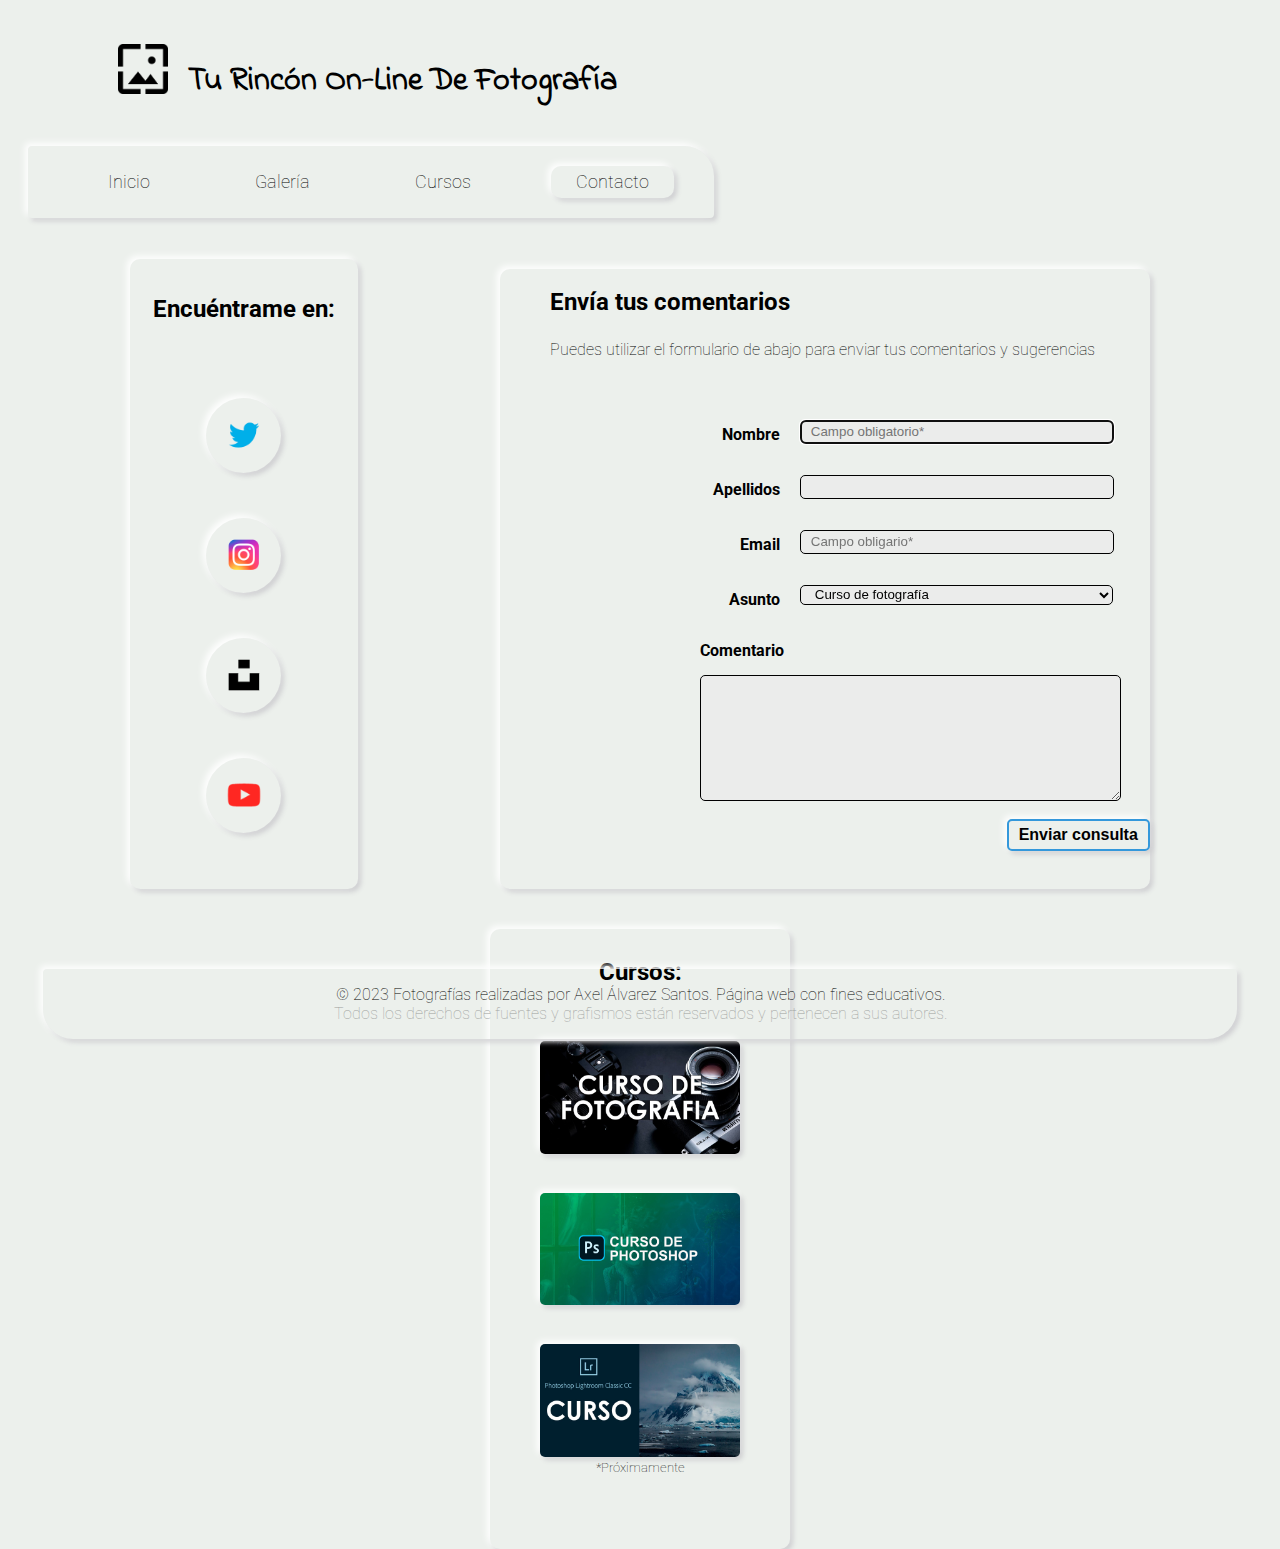
<file: html/contacto.html>
<!--
    **************************************************************************************
    * Autor: Axel Álvarez Santos
    * Módulo: LMGSI
    * Unidad: 2
    * Tarea: Tarea evaluativa 2.
    * Descripción: Desarrollo del sitio web diseñado en la primera tarea de evaluación.
    * Repositorio Web: https://alvrzaxel.github.io/LMSGI02_TE02/
    **************************************************************************************
-->

<!DOCTYPE html>
<html lang="es">
    <head>
        <meta charset="utf-8">
        <meta name="description" content="Cursos de fotografía on-line">
        <meta name="keywords" content="curso, online, forografía">
        <meta name="viewport" content="width=device-width, initial-scale=1.0">
        <!-- Favicon (icono en la pestaña del navegador) -->
        <link rel="icon" href="../img/favicon/favicon.ico" type="image/x-icon">
        <link rel="stylesheet" href="../css/stylesGeneral.css">
        <link rel="stylesheet" href="../css/stylesContacto.css">
        <title>Cursos on-line de fotografía</title>
    </head>

    <body>
        <header class="cabeceraPrincipal">
            <section>
                <figure>
                    <img src="../img/index/indexLogo.png" alt="Logo">
                </figure>
                <h1>tu rincón on-line de fotografía</h1>
            </section>
            <section class="menu">
                <nav>
                    <ul>
                        <li><a href="../index.html">Inicio</a></li>
                        <li><a href="../html/galeria.html">Galería</a></li>
                        <li><a href="../html/cursosOnline.html">Cursos</a></li>
                        <li class="actual"><a href="../html/contacto.html">Contacto</a></li>
                    </ul>
                </nav>
            </section>
        </header>

        <section class="contactoCuerpo">
            <aside class="redesSocialesCuerpo">
                <h2>Encuéntrame en:</h2>
                <div>
                    <a href="https://twitter.com" target="_blank"><img src="../img/contacto/redesSociales/twitter.png" alt="Logo Twitter"></a>
                </div>
                <div>
                    <a href="https://instagram.com" target="_blank"><img src="../img/contacto/redesSociales/instagram.png" alt="Logo Instagram"></a>
                </div>
                <div>
                    <a href="https://unsplash.com/es" target="_blank"><img src="../img/contacto/redesSociales/unsplash.png" alt="Logo Unsplash"></a>
                </div>
                <div>
                    <a href="https://www.youtube.com" target="_blank"><img src="../img/contacto/redesSociales/youtube.png" alt="Logo Youtube"></a>
                </div>
            </aside>

            <!--Agrupamos título y formulario para ponerse en contacto-->
            <article class="cuerpoContactoFormulario">
                <h2>Envía tus comentarios</h2>
                <p class="subTítuloFormulario">Puedes utilizar el formulario de abajo para enviar tus comentarios y sugerencias</p>
                <!--
                    Input nombreCurso recibe autofocus
                    Input nombreCurso y mailCurso son requeridos y se informa de ello
                    Se crea un desplegable para seleccionar diferentes asuntos preestablecidos
                -->
                <form  class="contactoFormulario" action="mailto:axalvarez@birt.eus" method="post" autocomplete="off">
                    <p>
                        <label for="nombre" class="etiquetaContactoForm">Nombre</label>
                        <input type="text" name="nombre" id="nombre" required placeholder="Campo obligatorio*" autofocus>
                    </p>
                    <p>
                        <label for="apellidos" class="etiquetaContactoForm">Apellidos</label>
                        <input type="text" name="apellidos" id="apellidos">
                    </p>
                    <p>
                        <label for="email" class="etiquetaContactoForm">Email</label>
                        <input type="email" name="email" id="email" required placeholder="Campo obligario*">
                    </p>
                    <p>
                        <label for="asunto" class="etiquetaContactoForm">Asunto</label>
                        <select name="asunto" id="asunto">
                            <option value="Curso Fotografía">Curso de fotografía</option>
                            <option value="Curso Photoshop">Curso de Adobe Photoshop</option>
                            <option value="Curso Lightroom"> Curso de Adobe Lightroom</option>
                            <option value="Sugerencias">Sugerencias</option>
                            <option value="Otros">Otros</option>
                        </select>
                    </p>
                    <p>
                        <label for="comentario" class="etiquetaContactoForm">Comentario</label>
                        <textarea name="mensaje" id="comentario" cols="50" rows="8"></textarea>
                    </p>
                    <input type="submit" id="botonEnviarConsulta" value="Enviar consulta">
                </form>
            </article>
            
            <article class="cuerpoResumenCursos">
                <aside>
                    <h2>Cursos:</h2>
                    <a href="./cursoFotografia.html"><img src="../img/contacto/cursosOnlineResumen/cursoFotografiaPresentacion.png" alt="Captura video Curso Fotografía"></a>
                    <a href="./cursoPhotoshop.html"><img src="../img/contacto/cursosOnlineResumen/cursoPhotoshopPresentacion.png" alt="Captura video Curso Adobe Photoshop"></a>
                    <img src="../img/contacto/cursosOnlineResumen/cursoLightroomPresentacion.JPG" alt="Captura video Curso Adobe Lightroom">
                    <p>*Próximamente</p>
                </aside>
            </article>
        </section>

        <footer>
            <section class="copyright">
                    <p>
                        &copy; 2023 Fotografías realizadas por Axel Álvarez Santos. Página web con fines educativos. <br>
                        <span class="colorTerciario">Todos los derechos de fuentes y grafismos están reservados y pertenecen a sus autores.</span>
                    </p>
            </section>
        </footer>
    </body>
</html>
</file>
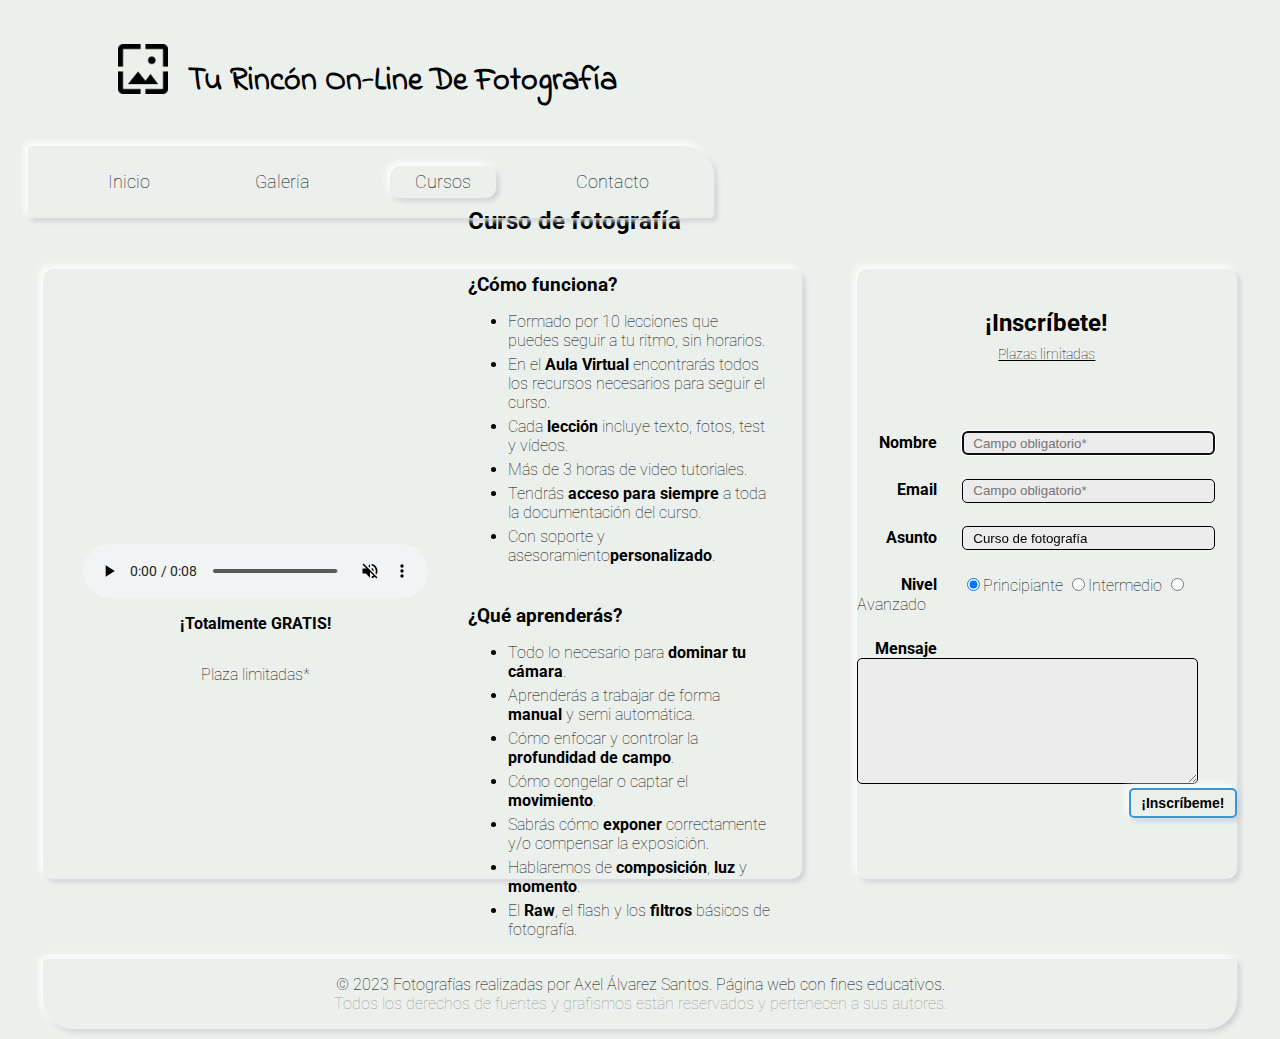
<file: html/cursoFotografia.html>
<!--
    **************************************************************************************
    * Autor: Axel Álvarez Santos
    * Módulo: LMGSI
    * Unidad: 2
    * Tarea: Tarea evaluativa 2.
    * Descripción: Desarrollo del sitio web diseñado en la primera tarea de evaluación.
    * Repositorio Web: https://alvrzaxel.github.io/LMSGI02_TE02/
    **************************************************************************************
-->

<!DOCTYPE html>
<html lang="es">
    <head>
        <meta charset="utf-8">
        <meta name="description" content="Cursos de fotografía on-line">
        <meta name="keywords" content="curso, online, forografía">
        <meta name="viewport" content="width=device-width, initial-scale=1.0">
        <!-- Favicon (icono en la pestaña del navegador) -->
        <link rel="icon" href="../img/favicon/favicon.ico" type="image/x-icon">
        <link rel="stylesheet" href="../css/stylesGeneral.css">
        <link rel="stylesheet" href="../css/stylesCursosOnline.css">
        <title>Cursos on-line de fotografía</title>
    </head>

    <body>
        <header class="cabeceraPrincipal">
            <section>
                <figure>
                    <img src="../img/index/indexLogo.png" alt="Logo">
                </figure>
                <h1>tu rincón on-line de fotografía</h1>
            </section>
            <section class="menu">
                <nav>
                    <ul>
                        <li><a href="../index.html">Inicio</a></li>
                        <li><a href="./galeria.html">Galería</a></li>
                        <li class="actual"><a href="./cursosOnline.html">Cursos</a></li>
                        <li><a href="./contacto.html">Contacto</a></li>
                    </ul>
                </nav>
            </section>
        </header>

        <section class="cursoOnlineCuerpo">
            <!--Articulo para agrupar vídeo de presentación y detalles del curso en texto -->
            <article class="cursoOnlinePresentacion">
                <div class="cursoVideo">
                   <video controls muted>
                    <source src="../video/cursosOnline/videoCursoFotografia.mp4" type="video/mp4">
                    <source src="../video/cursosOnline/videoCursoFotografia.webm" type="video/webm">
                   </video>
                   <p>¡Totalmente GRATIS!</p>
                   <p>Plaza limitadas*</p>
                </div>
                <div class="cursoTexto">
                    <h2>Curso de fotografía</h2>
                    <h3>¿Cómo funciona?</h3>
                    <ul>
                        <li>Formado por 10 lecciones que puedes seguir a tu ritmo, sin horarios.</li>
                        <li>En el <span class="negrita">Aula Virtual</span> encontrarás todos los recursos necesarios para seguir el curso.</li>
                        <li>Cada <span class="negrita">lección</span> incluye texto, fotos, test y vídeos.</li>
                        <li>Más de 3 horas de video tutoriales.</li>
                        <li>Tendrás <span class="negrita">acceso para siempre</span> a toda la documentación del curso.</li>
                        <li>Con soporte y asesoramiento<span class="negrita">personalizado</span>.</li>
                    </ul>
                    <h3>¿Qué aprenderás?</h3>
                    <ul>
                        <li>Todo lo necesario para <span class="negrita">dominar tu cámara</span>.</li>
                        <li>Aprenderás a trabajar de forma <span class="negrita">manual</span> y semi automática.</li>
                        <li>Cómo enfocar y controlar la <span class="negrita">profundidad de campo</span>.</li>
                        <li>Cómo congelar o captar el <span class="negrita">movimiento</span>.</li>
                        <li>Sabrás cómo <span class="negrita">exponer</span> correctamente y/o compensar la exposición.</li>
                        <li>Hablaremos de <span class="negrita">composición</span>, <span class="negrita">luz</span> y <span class="negrita">momento</span>.</li>
                        <li>El <span class="negrita">Raw</span>, el flash y los <span class="negrita">filtros</span> básicos de fotografía.</li>
                    </ul>
                </div>
            </article>

            <!--Agrupamos información sobre el curso y el formulario para ponerse en contacto-->
            <article class="cursoCuerpoFormulario">
                <h2>¡Inscríbete!</h2>
                <h3>Plazas limitadas</h3>
                <!--
                    Input nombreCurso recibe autofocus
                    Input nombreCurso y mailCurso son requeridos y se informa de ello
                    Input asunto se le asiga un valor y es bloqueado para saber desde qué apartado de nuestra página se está enviado el formulario
                    Se crean tres niveles de conocimiento, se inicia por defecto en "Principiante"
                -->
                <form  class="cursoFormulario" action="mailto:axalvarez@birt.eus" method="post" autocomplete="off">
                    <p>
                        <label for="nombreCurso" class="etiquetaFormulario">Nombre</label>
                        <input type="text" name="Nombre" id="nombreCurso" autofocus required placeholder="Campo obligatorio*">
                    </p>
                    <p>
                        <label for="emailCurso" class="etiquetaFormulario">Email</label>
                        <input type="Email" name="email" id="emailCurso" required placeholder="Campo obligatorio*">
                    </p>
                    <p>
                        <label for="asuntoCurso" class="etiquetaFormulario">Asunto</label>
                        <input type="text" name="Asunto" id="asuntoCurso" value="Curso de fotografía" readonly>
                    </p>
                    <p>
                        <label for="nivelPrincipiante" class="etiquetaFormulario">Nivel</label>
                        <label >
                            <input name="Nivel" id="nivelPrincipiante" type="radio" value="Principiante" checked>Principiante</label>
                        <label>
                            <input name="Nivel" id="nivelIntermedio" type="radio" value="intermedio">Intermedio</label>
                        <label>
                            <input name="Nivel" id="nivelAvanzado" type="radio" value="Avanzado">Avanzado </label>
                    </p>
                    <p>
                        <label for="mensajeCurso" class="etiquetaFormulario">Mensaje</label>
                        <textarea name="Mensaje" id="mensajeCurso" cols="40" rows="8"></textarea>
                    </p>
                    <input type="submit" id="botonInscribeme" value="¡Inscríbeme!">
                </form>
            </article>
        </section>

        <footer>
            <section class="copyright">
                    <p>
                        &copy; 2023 Fotografías realizadas por Axel Álvarez Santos. Página web con fines educativos. <br>
                        <span class="colorTerciario">Todos los derechos de fuentes y grafismos están reservados y pertenecen a sus autores.</span>
                    </p>
            </section>
        </footer>
    </body>
</html>
</file>
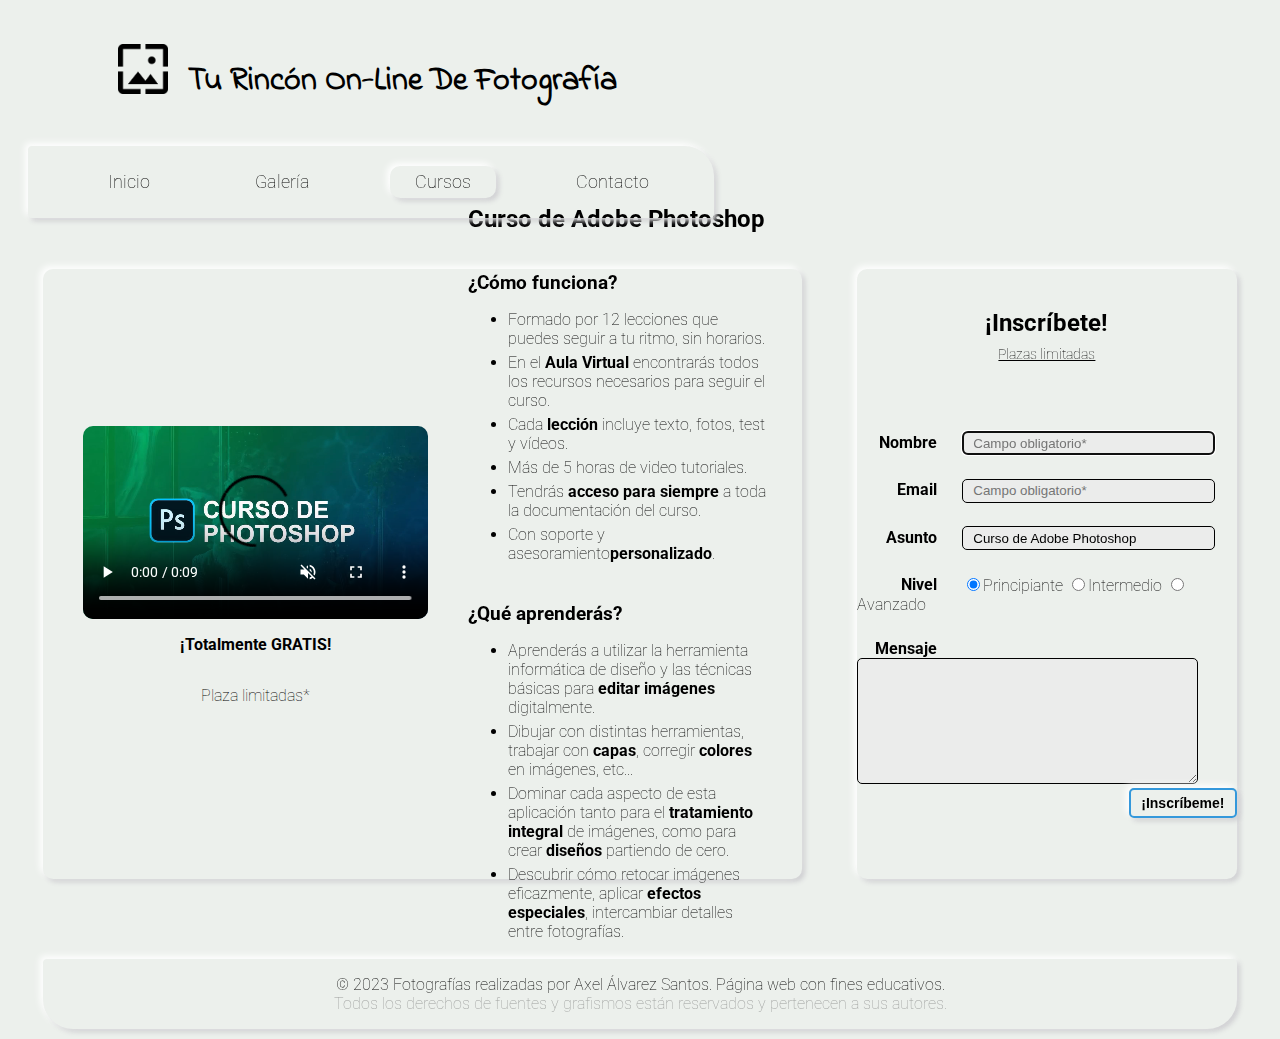
<file: html/cursoPhotoshop.html>
<!--
    **************************************************************************************
    * Autor: Axel Álvarez Santos
    * Módulo: LMGSI
    * Unidad: 2
    * Tarea: Tarea evaluativa 2.
    * Descripción: Desarrollo del sitio web diseñado en la primera tarea de evaluación.
    * Repositorio Web: https://alvrzaxel.github.io/LMSGI02_TE02/
    **************************************************************************************
-->

<!DOCTYPE html>
<html lang="es">
    <head>
        <meta charset="utf-8">
        <meta name="description" content="Cursos de fotografía on-line">
        <meta name="keywords" content="curso, online, forografía">
        <meta name="viewport" content="width=device-width, initial-scale=1.0">
        <!-- Favicon (icono en la pestaña del navegador) -->
        <link rel="icon" href="../img/favicon/favicon.ico" type="image/x-icon">
        <link rel="stylesheet" href="../css/stylesGeneral.css">
        <link rel="stylesheet" href="../css/stylesCursosOnline.css">
        <title>Cursos on-line de fotografía</title>
    </head>

    <body>
        <header class="cabeceraPrincipal">
            <section>
                <figure>
                    <img src="../img/index/indexLogo.png" alt="Logo">
                </figure>
                <h1>tu rincón on-line de fotografía</h1>
            </section>
            <section class="menu">
                <nav>
                    <ul>
                        <li><a href="../index.html">Inicio</a></li>
                        <li><a href="./galeria.html">Galería</a></li>
                        <li class="actual"><a href="./cursosOnline.html">Cursos</a></li>
                        <li><a href="./contacto.html">Contacto</a></li>
                    </ul>
                </nav>
            </section>
        </header>

        <section class="cursoOnlineCuerpo">
            <!--Articulo para agrupar vídeo de presentación y detalles del curso en texto -->
            <article class="cursoOnlinePresentacion">
                <div class="cursoVideo">
                    <video controls muted>
                        <source src="../video/cursosOnline/videoCursoPhotoshop.mp4" type="video/mp4">
                        <source src="../video/cursosOnline/videoCursoPhotoshop.webm" type="video/webm">
                    </video>
                   <p>¡Totalmente GRATIS!</p>
                   <p>Plaza limitadas*</p>
                </div>
                <div class="cursoTexto">
                    <h2>Curso de Adobe Photoshop</h2>
                    <h3>¿Cómo funciona?</h3>
                    <ul>
                        <li>Formado por 12 lecciones que puedes seguir a tu ritmo, sin horarios.</li>
                        <li>En el <span class="negrita">Aula Virtual</span> encontrarás todos los recursos necesarios para seguir el curso.</li>
                        <li>Cada <span class="negrita">lección</span> incluye texto, fotos, test y vídeos.</li>
                        <li>Más de 5 horas de video tutoriales.</li>
                        <li>Tendrás <span class="negrita">acceso para siempre</span> a toda la documentación del curso.</li>
                        <li>Con soporte y asesoramiento<span class="negrita">personalizado</span>.</li>
                    </ul>
                    <h3>¿Qué aprenderás?</h3>
                    <ul>
                        <li>Aprenderás a utilizar la herramienta informática de diseño y las técnicas básicas para <span class="negrita">editar imágenes</span> digitalmente.</li>
                        <li>Dibujar con distintas herramientas, trabajar con <span class="negrita">capas</span>, corregir <span class="negrita">colores</span> en imágenes, etc...</li>
                        <li>Dominar cada aspecto de esta aplicación tanto para el <span class="negrita">tratamiento integral</span> de imágenes, como para crear <span class="negrita">diseños</span> partiendo de cero.</li>
                        <li>Descubrir cómo retocar imágenes eficazmente, aplicar <span class="negrita">efectos especiales</span>, intercambiar detalles entre fotografías.</li>
                    </ul>
                </div>
            </article>

            <!--Agrupamos información sobre el curso y el formulario para ponerse en contacto-->
            <article class="cursoCuerpoFormulario">
                <h2>¡Inscríbete!</h2>
                <h3>Plazas limitadas</h3>
                <!--
                    Input nombreCurso recibe autofocus
                    Input nombreCurso y mailCurso son requeridos.
                    Input asunto se le asiga un valor y es bloqueado para saber desde qué apartado de nuestra página se está enviado el formulario
                    Se crean tres niveles de conocimiento, se inicia por defecto en "Principiante"
                -->
                <form  class="cursoFormulario" action="mailto:axalvarez@birt.eus" method="post" autocomplete="off">
                    <p>
                        <label for="nombreCurso" class="etiquetaFormulario">Nombre</label>
                        <input type="text" name="nombre" id="nombreCurso" autofocus required placeholder="Campo obligatorio*">
                    </p>
                    <p>
                        <label for="emailCurso" class="etiquetaFormulario">Email</label>
                        <input type="email" name="email" id="emailCurso" required placeholder="Campo obligatorio*">
                    </p>
                    <p>
                        <label for="asuntoCurso" class="etiquetaFormulario">Asunto</label>
                        <input type="text" name="asunto" id="asuntoCurso" value="Curso de Adobe Photoshop" readonly>
                    </p>
                    <p>
                        <label for="nivelPrincipiante" class="etiquetaFormulario">Nivel</label>
                        <label >
                            <input name="nivel" id="nivelPrincipiante" type="radio" value="Principiante" checked>Principiante</label>
                        <label>
                            <input name="nivel" id="nivelIntermedio" type="radio" value="intermedio">Intermedio</label>
                        <label>
                            <input name="nivel" id="nivelAvanzado" type="radio" value="Avanzado">Avanzado </label>
                    </p>
                    <p>
                        <label for="mensajeCurso" class="etiquetaFormulario">Mensaje</label>
                        <textarea name="mensaje" id="mensajeCurso" cols="40" rows="8"></textarea>
                    </p>
                    <input type="submit" id="botonInscribeme" value="¡Inscríbeme!">
                </form>
            </article>
        </section>
        
        <footer>
            <section class="copyright">
                    <p>
                        &copy; 2023 Fotografías realizadas por Axel Álvarez Santos. Página web con fines educativos. <br>
                        <span class="colorTerciario">Todos los derechos de fuentes y grafismos están reservados y pertenecen a sus autores.</span>
                    </p>
            </section>
        </footer>
    </body>
</html>
</file>
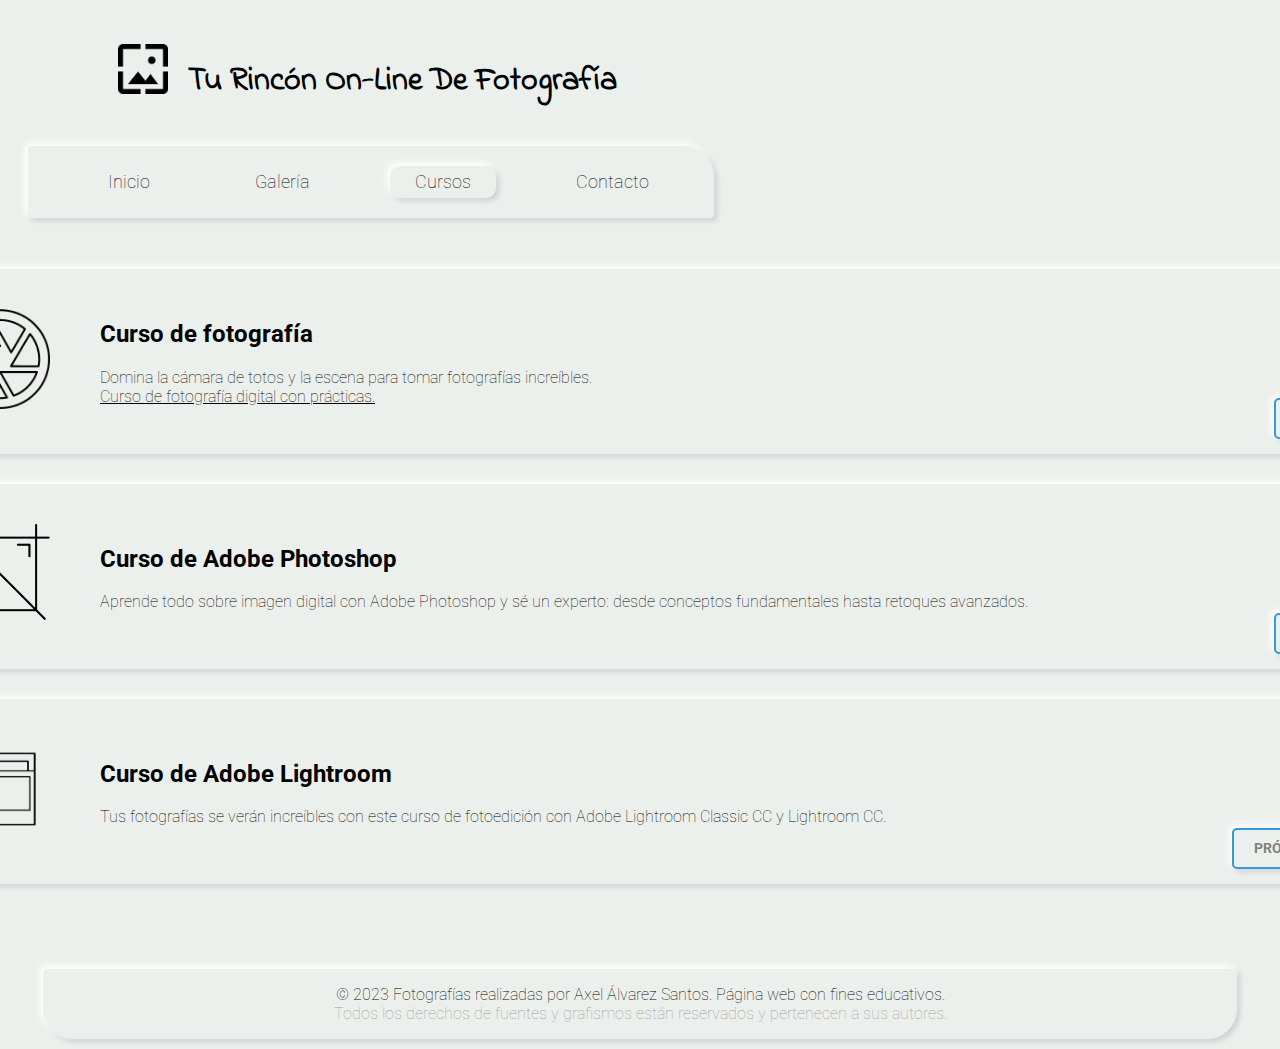
<file: html/cursosOnline.html>
<!--
    **************************************************************************************
    * Autor: Axel Álvarez Santos
    * Módulo: LMGSI
    * Unidad: 2
    * Tarea: Tarea evaluativa 2.
    * Descripción: Desarrollo del sitio web diseñado en la primera tarea de evaluación.
    * Repositorio Web: https://alvrzaxel.github.io/LMSGI02_TE02/
    **************************************************************************************
-->

<!DOCTYPE html>
<html lang="es">
    <head>
        <meta charset="utf-8">
        <meta name="description" content="Cursos de fotografía on-line">
        <meta name="keywords" content="curso, online, forografía">
        <meta name="viewport" content="width=device-width, initial-scale=1.0">
        <!-- Favicon (icono en la pestaña del navegador) -->
        <link rel="icon" href="../img/favicon/favicon.ico" type="image/x-icon">
        <link rel="stylesheet" href="../css/stylesGeneral.css">
        <link rel="stylesheet" href="../css/stylesCursosOnline.css">
        <title>Cursos on-line de fotografía</title>
    </head>

    <body>
        <header class="cabeceraPrincipal">
            <section>
                <figure>
                    <img src="../img/index/indexLogo.png" alt="Logo">
                </figure>
                <h1>tu rincón on-line de fotografía</h1>
            </section>
            <section class="menu">
                <nav>
                    <ul>
                        <li><a href="../index.html">Inicio</a></li>
                        <li><a href="./galeria.html">Galería</a></li>
                        <li class="actual"><a href="./cursosOnline.html">Cursos</a></li>
                        <li><a href="./contacto.html">Contacto</a></li>
                    </ul>
                </nav>
            </section>
        </header>

        <section class="cursosCuerpo">

            <!--Sección por cada curso para encuadrar e incluir breve presentación-->
            <article class="entradaCurso">
                <div>
                    <img src="../img/cursosOnline/cursoFotografiaLogo.png" alt="Logo obturador">
                </div>
                <div id="fotografia">
                    <h2>Curso de fotografía</h2>
                    <p>Domina la cámara de totos y la escena para tomar fotografías increíbles.<br><span class="subraya">Curso de fotografía digital con prácticas.</span></p>
                </div>
                <a class="botonCurso" href="./cursoFotografia.html">¡Apúntate!</a>
            </article>

            <!--Sección por cada curso para encuadrar e incluir breve presentación-->
            <article class="entradaCurso">
                <div>
                    <img src="../img/cursosOnline/cursoPhotoshopLogo.png" alt="Logo encuadre">
                </div>
                <div>
                    <h2>Curso de Adobe Photoshop</h2>
                    <p>Aprende todo sobre imagen digital con Adobe Photoshop y sé un experto: desde conceptos fundamentales hasta retoques avanzados.</p>
                </div>
                <a class="botonCurso" href="./cursoPhotoshop.html">¡Apúntate!</a>
            </article>

            <!--Sección por cada curso para encuadrar e incluir breve presentación-->
            <article class="entradaCurso" id="disabled">
                <div>
                    <img src="../img/cursosOnline/cursoLightroomLogo.png" alt="Logo fotografías">
                </div>
                <div>
                    <h2>Curso de Adobe Lightroom</h2>
                    <p>Tus fotografías se verán increíbles con este curso de fotoedición con Adobe Lightroom Classic CC y Lightroom CC.</p>
                <a class="botonCurso"><span id="proximamente">PRÓXIMAMENTE</span></a>
                </div>
            </article>
        </section>
        
        <footer>
            <section class="copyright">
                    <p>
                        &copy; 2023 Fotografías realizadas por Axel Álvarez Santos. Página web con fines educativos. <br>
                        <span class="colorTerciario">Todos los derechos de fuentes y grafismos están reservados y pertenecen a sus autores.</span>
                    </p>
            </section>
        </footer>
    </body>
</html>
</file>
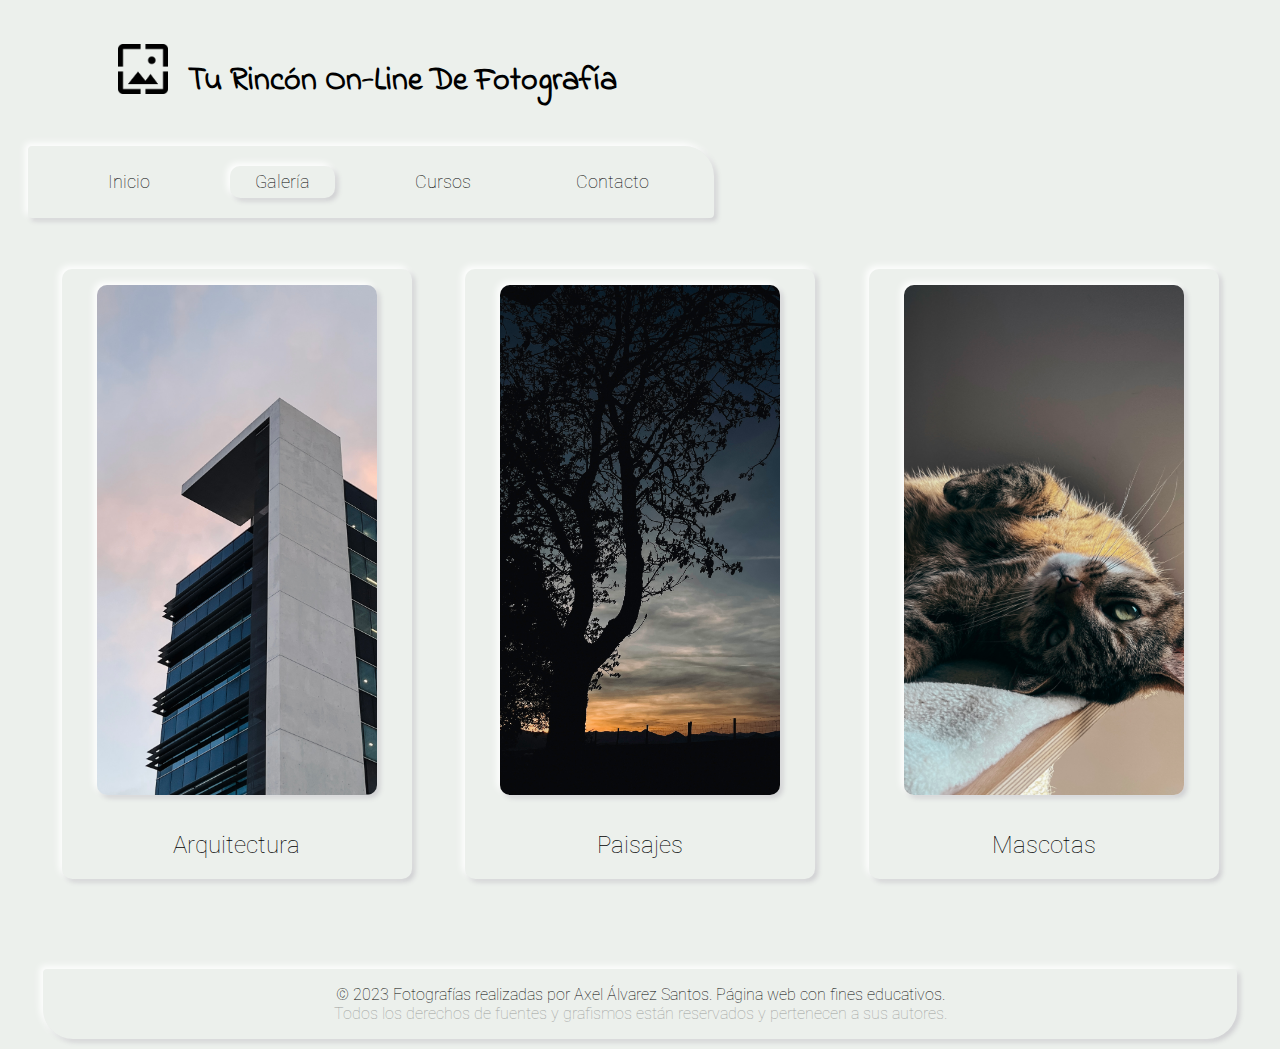
<file: html/galeria.html>
<!--
    **************************************************************************************
    * Autor: Axel Álvarez Santos
    * Módulo: LMGSI
    * Unidad: 2
    * Tarea: Tarea evaluativa 2.
    * Descripción: Desarrollo del sitio web diseñado en la primera tarea de evaluación.
    * Repositorio Web: https://alvrzaxel.github.io/LMSGI02_TE02/
    **************************************************************************************
-->

<!DOCTYPE html>
<html lang="es">
    <head>
        <meta charset="utf-8">
        <meta name="description" content="Cursos de fotografía on-line">
        <meta name="keywords" content="curso, online, forografía">
        <meta name="viewport" content="width=device-width, initial-scale=1.0">
        <!-- Favicon (icono en la pestaña del navegador) -->
        <link rel="icon" href="../img/favicon/favicon.ico" type="image/x-icon">
        <link rel="stylesheet" href="../css/stylesGeneral.css">
        <link rel="stylesheet" href="../css/stylesGaleria.css">
        <title>Cursos on-line de fotografía</title>
    </head>

    <body>
        <header class="cabeceraPrincipal">
            <section>
                <figure>
                    <img src="../img/index/indexLogo.png" alt="Logo">
                </figure>
                <h1>tu rincón on-line de fotografía</h1>
            </section>
            <section class="menu">
                <nav>
                    <ul>
                        <li><a href="../index.html">Inicio</a></li>
                        <li class="actual"><a href="./galeria.html">Galería</a></li>
                        <li><a href="./cursosOnline.html">Cursos</a></li>
                        <li><a href="./contacto.html">Contacto</a></li>
                    </ul>
                </nav>
            </section>
        </header>

        <section class="galeria">
            <!--Creamos una tarjeta por cada categoría para representarla-->
            <article>
                <figure>
                    <a href="./galeriaArquitectura.html"><img src="../img/galeria/galeriaArquitectura/galeriaArquitecturaPresentacion.jpg" alt=" Edificio Lisboa, Portugal"></a>
                </figure>
                <a href="./galeriaArquitectura.html"><h2>Arquitectura</h2></a>
            </article>

            <article>
                <figure>
                    <a href="./galeriaPaisajes.html"><img src="../img/galeria/galeriaPaisajes/galeriaPaisajesPresentacion.jpg" alt="Arbol atardecer Pamplona, Navarra"></a>
                </figure>
                <a href="./galeriaPaisajes.html"><h2>Paisajes</h2></a>
            </article>

            <article>
                <figure>
                    <a href="./galeriaMascotas.html"><img src="../img/galeria/galeriaMascotas/galeriaMascotasPresentacion.jpg" alt="Gato común tumbado"></a>
                </figure>
                <a href="./galeriaMascotas.html"><h2>Mascotas</h2></a>
            </article>
        </section>

        <footer>
            <section class="copyright">
                    <p>
                        &copy; 2023 Fotografías realizadas por Axel Álvarez Santos. Página web con fines educativos. <br>
                        <span class="colorTerciario">Todos los derechos de fuentes y grafismos están reservados y pertenecen a sus autores.</span>
                    </p>
            </section>
        </footer>
    </body>
</html>
</file>
<file: css/stylesGeneral.css>
/*****************************************************************************************
*   Autor: Axel Álvarez Santos
*   Módulo: LMGSI
*   Unidad: 2
*   Tarea: Tarea evaluativa 2.
*   Descripción: Desarrollo del sitio web diseñado en la primera tarea de evaluación.
*   Repositorio Web: https://alvrzaxel.github.io/LMSGI02_TE02/
*****************************************************************************************/

/*IMPORTAMOS FUENTES DE TEXTO */
@import url('https://fonts.googleapis.com/css2?family=Indie+Flower&family=Roboto:wght@300&display=swap');

/*DESPLAZAMIENTO SUAVE EN TODAS LAS PÁGINAS*/
html {
    scroll-behavior: smooth;
}

/*CUERPO DE TODAS NUESTRAS PÁGINAS*/
body {
    background-color: #ecf0ec;
    font-family: 'roboto', 'calibri', Arial, Helvetica, sans-serif;
    font-weight: lighter;
    scroll-behavior: smooth;
}

/*ESTILOS PARA FORMATEAR TEXTO*/
.subraya {
    text-decoration: underline;
}

.negrita {
    font-weight: bold;
    font-weight: 1500;
}

.textoNegro {
    color: black;
}

.colorSecundario {
    color: #606060;
}

.colorTerciario {
    color: #a0a2a0;
}

/*BODY/CABECERA*/
.cabeceraPrincipal {
    display: flex;
    justify-content: space-between;
    flex-wrap: wrap;
    width: 100%;
    margin-bottom: 30px;
}

.cabeceraPrincipal section {
    display: flex;
    align-items: flex-end;
    margin-top: 20px;
    margin-left: 20px;
}

.cabeceraPrincipal figure {
    display: flex;
    align-items: flex-end;
    width: 5%;
    padding-left: 50px;
    position: relative;
}

.cabeceraPrincipal img {
    width: 100%;
    height: auto;
    display: block;
}

.cabeceraPrincipal h1 {
    width: 90%;
    font-family: 'Indie Flower';
    font-size: 2em;
    text-transform: capitalize;
    margin-bottom: 5px;
    margin-left: -20px;
}


/*CABECERA/MENÚ*/
.menu {
    display: flex;
    margin-right: 55px;
    position: relative;
}

/*Aplicamos box shadow de horizontal y vertical*/
.menu ul {
    list-style-type: none;
    display: flex;
    flex-wrap: wrap;
    flex-direction: row;
    justify-content: space-evenly;
    align-content: center;
    border-radius: 4px 30px 4px 4px;
    box-shadow: -3px -3px 7px #ffffff,
    3px 3px 5px #ceced1;
    margin-bottom: 1px;
}

.menu ul li {
    display: flex;
    flex-wrap: wrap;
    border-radius: 10px;
    padding: 6px 25px;
    margin: 20px 40px 20px 15px;
    font-size: 1.1em;
}

.menu ul li:hover {
    box-shadow: -3px -3px 7px #ffffff,
    3px 3px 5px #ceced1;
}

/*Destacamos la página en la que estamos*/
.actual {
    box-shadow: -3px -3px 7px #ffffff,
    3px 3px 5px #ceced1;
}

a {
    text-decoration: none;
    color: black;
}

a:hover {
    text-decoration: none;
    color: black;
}

a:active {
    text-decoration: none;
    color: black;
}

/*BODY/FOOTER*/
footer {
    display: flex;
    width: 100%;
    justify-content: center;
    margin-top: 60px;
    margin-bottom: 10px;
}

.copyright {
    width: 94.5%;
    display: flex;
    justify-content: center;
    border-radius: 4px 4px 30px 30px;
    box-shadow: -3px -3px 7px #ffffff,
    3px 3px 5px #ceced1;
    text-align: center;
}
</file>
<file: css/stylesContacto.css>
/*****************************************************************************************
*   Autor: Axel Álvarez Santos
*   Módulo: LMGSI
*   Unidad: 2
*   Tarea: Tarea evaluativa 2.
*   Descripción: Desarrollo del sitio web diseñado en la primera tarea de evaluación.
*   Repositorio Web: https://alvrzaxel.github.io/LMSGI02_TE02/
*****************************************************************************************/

/*CONTACTO/redesSOCIALES*/
.contactoCuerpo {
    width: 100%;
    height: 600px;
    display: flex;
    justify-content: space-evenly;
    padding-bottom: 60px;
    flex-wrap: wrap;
}

.redesSocialesCuerpo {
    width: 18%;
    min-width: 220px;
    margin: 10px 20px 20px 20px;
    height: 630px;
    border-radius: 10px;
    box-shadow: -3px -3px 7px #ffffff,
    3px 3px 5px #ceced1;    
    display: flex;
    align-items: center;
    justify-content: center;
    flex-direction: column;
}

.redesSocialesCuerpo div {
    width: 75px;
    height: 75px;
    border-radius: 50%;
    margin-top: 45px;
    overflow: hidden;
    box-shadow: -3px -3px 7px #ffffff,
    3px 3px 5px #ceced1;
    display: flex;
    align-items: center;
    justify-content: center;
}

.redesSocialesCuerpo h2 {
    margin-top: -20px;
    margin-bottom: 30px;

}

.redesSocialesCuerpo a {
    display: flex;
    justify-content: center;
    align-content: center;
}

.redesSocialesCuerpo img {
    width: 55%;
}


/*CONTACTO/FORMULARIO*/
.cuerpoContactoFormulario {
    width: 50%;
    min-width: 650px;
    margin: 20px;
    height: 620px;
    border-radius: 10px;
    box-shadow: -3px -3px 7px #ffffff,
    3px 3px 5px #ceced1;
    position: relative;
}

.cuerpoContactoFormulario h2 {
    position: absolute;
    left: 50px;
}

.subTítuloFormulario {
    position: absolute;
    top: 55px;
    left: 50px;
}

.contactoFormulario {
    position: absolute;
    top: 120px;
    left: 200px;
}

.etiquetaContactoForm {
    float: left;
    width: 80px;
    text-align: right;
    margin-right: 20px;
    font-weight: bold;
    margin-top: 20px;
}

.contactoFormulario #nombre #apellidos #email #asunto #mensaje {
    padding: 50px;
}

#nombre, #apellidos, #email, #asunto {
    background-color: #ebeceb;
    border-radius: 5px;
    border: 1px solid black;
    width: 300px;
    margin-top: 15px;
    height: 20px;
    padding-left: 10px;
}

#asunto {
    width: 313px;
}

#comentario {
    background-color: #ebeceb;
    border-radius: 5px;
    border: 1px solid black;
    margin-top: 15px;
}

#botonEnviarConsulta {
    padding: 5px 10px;
    text-align: center;
    cursor: pointer;
    border: 2px solid #3498db;
    color: black;
    border-radius: 5px;
    background-color: transparent;
    box-shadow: -3px -3px 7px #ffffff,
    3px 3px 5px #ceced1;
    font-size: 16px;
    font-weight: bold;
    text-align: center;
    margin-left: 325px;
    margin-top: 10px;
    position: absolute;
    bottom: -30px;
    right: 0px;
}

#botonEnviarConsulta:hover {
    background-color: #3498db;
}


/*CONTACTO/resumenCURSOS*/
.cuerpoResumenCursos {
    background-color: #ecf0ec;
    width: 18%;
    min-width: 300px;
    margin: 20px;
    height: 620px;
    border-radius: 10px;
    box-shadow: -3px -3px 7px #ffffff,
    3px 3px 5px #ceced1;
}

.cuerpoResumenCursos aside {
    display: flex;
    align-items: center;
    justify-content: center;
    flex-direction: column;
    margin-top: 10px;
}

.cuerpoResumenCursos img {
    border-radius: 5px;
    width: 200px;
    margin-top: 35px;
    box-shadow: -3px -3px 7px #ffffff,
    3px 3px 5px #ceced1;
}

.cuerpoResumenCursos p {
    font-size: .8em;
    text-align: center;
    margin-top: 3px;
}
</file>
<file: css/stylesCursosOnline.css>
/*****************************************************************************************
*   Autor: Axel Álvarez Santos
*   Módulo: LMGSI
*   Unidad: 2
*   Tarea: Tarea evaluativa 2.
*   Descripción: Desarrollo del sitio web diseñado en la primera tarea de evaluación.
*   Repositorio Web: https://alvrzaxel.github.io/LMSGI02_TE02/
*****************************************************************************************/

/* cursosONLINE/CUERPO */
.cursosCuerpo {
    display: flex;
    flex-direction: column;
    align-items: center;
    padding-top: 20px;
    padding-bottom: 10px;
}

/*Selector de segundo y tercer hijo article de .cursosCuerpo*/
.cursosCuerpo article:nth-child(2),
.cursosCuerpo article:nth-child(3){
margin-top: 30px;
}

/*Selector tercer hijo article de .cursosCuerpo*/
.cursosCuerpo article:nth-child(3){
    margin-bottom: 15px;
}

.entradaCurso {
    position: relative;
    padding-left: 20px;
    display: flex;
    justify-content: flex-start;
    align-items: center;
    background-color: #ecf0ec;
    width: 1500px;
    height: 185px;
    border-radius: 10px;
    box-shadow: -3px -3px 7px #ffffff,
    3px 3px 5px #ceced1;
}

/*
Aplicamos novedad de css: Transiciones
Marcamos el tiempo que durará
Elegimos función ease para que la transición sea suave
*/
.entradaCurso:hover{
    box-shadow: -3px -2px 7px #ffffff,
    3px 3px 5px #3498db6e;
    transition-duration: 1s;
    transition-timing-function: ease;
}

#disabled:hover {
    box-shadow: -3px -3px 7px #ffffff,
    3px 3px 5px #db3c3483;
    transition-duration: 1s;
    transition-timing-function: ease;
}

.entradaCurso img {
    margin: 0px 50px 0px 50px;
    width: 100px;
    height: auto
}

.botonCurso {
    position: absolute;
    display: flex;
    bottom: 15px;
    right: 15px;
    padding: 10px 20px;
    text-align: center;
    cursor: pointer;
    border: 2px solid #3498db;
    color: black;
    border-radius: 5px;
    background-color: transparent;
    box-shadow: -3px -3px 7px #ffffff,
    3px 3px 5px #ceced1;
    font-size: 0.9em;
    font-weight: bold;
    text-align: center;
}

#proximamente {
    color: #808180;
}


/* cursoOnlineFOTOGRAFÍA+PHOTOSHOPCUERPO */
.cursoOnlineCuerpo {
    width: 100%;
    display: flex;
    justify-content: space-evenly;
    padding-top: 20px;
    margin-bottom: 80px;
}

.cursoOnlinePresentacion {
    display: flex;
    width: 60%;
    height: 610px;
    justify-content: space-around;
    align-items: center;
    border-radius: 10px;
    box-shadow: -3px -3px 7px #ffffff,
    3px 3px 5px #ceced1;
    margin: 0 40px 0 20px;
}

.cursoVideo {
    display: flex;
    flex-direction: column;
    align-items: center;
    width: 430px;
    margin: 40px;
    height: 320px;
    display: flex;
    justify-content: center;
    overflow: hidden;
    border-radius: 10px;
}

.cursoVideo video {
    width: 100%;
    border-radius: 10px;
}

.cursoVideo p:nth-child(2) {
    font-weight: bold ;
}

.cursoTexto {
    display: flex;
    flex-direction: column;
    width: 50%;
    align-content: center;
    justify-content: flex-start;
    margin-right: 30px;
}

.cursoTexto h3 {
    margin-bottom: -5px;
}

.cursoTexto li {
    margin: 5px 0px;
}


/*cursoOnlineFOTOGRAFÍA+PHOTOSHOP/FORMULARIO*/
.cursoCuerpoFormulario {
    display: flex;
    width: 30%;
    height: 610px;
    border-radius: 10px;
    display: flex;
    flex-direction: column;
    margin-right: 20px;
    box-shadow: -3px -3px 7px #ffffff,
    3px 3px 5px #ceced1;
    align-items: center;
}

.cursoCuerpoFormulario h2 {
    text-align: center;
    margin-top: 40px;
}

.cursoCuerpoFormulario h3 {
    text-align: center;
    margin-top: -10px;
    font-size: 0.9em;
    font-weight: lighter;
    text-decoration:underline;
}

.cursoFormulario {
    margin-top: 30px;
    position: relative;
    height: 400px;
}
 
.cursoFormulario p {
    margin-top: 25px;
}

.etiquetaFormulario {
    float: left;
    text-align: right;
    margin-right: 25px;
    font-weight: bold;
    width: 80px;
}

#mensajeCurso {
    background-color: #ebeceb;
    border-radius: 5px;
    border: 1px solid black;
}

#nombreCurso, #emailCurso, #asuntoCurso {
    background-color: #ebeceb;
    border-radius: 5px;
    border: 1px solid black;
    width: 63%;
    height: 20px;
    padding-left: 10px;
    margin-top: -10px;
}

#mensajeCurso {
    background-color: #ebeceb;
    border-radius: 5px;
    border: 1px solid black;
}

#botonInscribeme {
    padding: 5px 10px;
    text-align: center;
    cursor: pointer;
    border: 2px solid #3498db;
    color: black;
    border-radius: 5px;
    background-color: transparent;
    box-shadow: -3px -3px 7px #ffffff,
    3px 3px 5px #ceced1;
    font-size: 14px;
    font-weight: bold;
    text-align: center;
    margin-left: 277px;
    position: absolute;
    bottom: -10px;
    right: 0px;
}

/*Cambiamos el color de fondo cuando el mouse pasa por encima*/
#botonInscribeme:hover {
    background-color: #3498db;
}
</file>
<file: css/stylesGaleria.css>
/*****************************************************************************************
*   Autor: Axel Álvarez Santos
*   Módulo: LMGSI
*   Unidad: 2
*   Tarea: Tarea evaluativa 2.
*   Descripción: Desarrollo del sitio web diseñado en la primera tarea de evaluación.
*   Repositorio Web: https://alvrzaxel.github.io/LMSGI02_TE02/
*****************************************************************************************/

/* GALERÍA/CUERPO*/
.galeria {
    display: flex;
    justify-content: space-evenly;
    align-items: center;
    padding-top: 20px;
    padding-bottom: 30px;
}

.galeria article {
    display: flex;
    width: 350px;
    height: 610px;
    justify-content: center;
    flex-direction: column;
    border-radius: 10px;
    box-shadow: -3px -3px 7px #ffffff,
    3px 3px 5px #ceced1;
    align-items: center;
}

/*
Hacemos uso de alguna novedad de css: Transiciones
Marcamos el tiempo que durará
Elegimos función ease para que la transición sea suave
*/
.galeria article:hover{
    box-shadow: -3px -2px 7px #ffffff,
    3px 3px 5px #3498db6e;
    transition-duration: 1s;
    transition-timing-function: ease;
}

.galeria figure {
    display: flex;
    justify-content: center;
    align-items: center;
    width: 280px;
    height: auto;
    border-radius: 10px;
    overflow: hidden;
    box-shadow: -3px -3px 7px #ffffff,
    3px 3px 5px #ceced1;
    padding-top: 20px;
}

.galeria img {
    width: 115%;
    height: auto;
}

.galeria h2 {
    display: flex;
    font-weight: lighter;
    justify-content: center;
}


/*GALERIA/ARQUITECTURA+PAISAJES+MASCOTAS*/
.galeriaEntradasCuerpo {
    display: flex;
    flex-direction: column;
    justify-content: center;
    align-items: center;
    position: relative;
    padding-bottom: 20px;
}

.galeriaEntradasCuerpo figure{
    position: absolute;
    bottom: -40px;
    width: 140px;
    height: 50px;
    display: flex;
    justify-content: center;
    align-items: center;
}

.tituloEntradaCuerpo {
    font-family: 'roboto';
    font-size: 10em;
    font-weight:lighter;
    text-transform: uppercase;
    opacity: 0.05;
    margin-top: 0px;
    margin-bottom: -110px;
    z-index: -1;
    filter: blur(2px);
}

/* Con overflow:hidden recortamos lo que quede fuera del contenedor */
.entrada {
    background-color: #ecf0ec;
    width: 1500px;
    height: 320px;
    margin: 40px;
    border-radius: 42px 4px;
    position: relative;
    overflow: hidden;
    box-shadow: -3px -3px 7px #ffffff,
    3px 3px 5px #ceced1;
    z-index: 1;
}

.fotoIzquierda {
    width: 370px;
    height: 350px;
    position: relative;
    overflow: hidden;
}

.fotoDerecha {
    margin-left: 1130px;
    width: 370px;
    height: 350px;
    position: relative;
    overflow: hidden;
}

.botonArriba {
    width: 20px;
    height: 20px;
    padding: 10px 20px;
    justify-self: center;
    cursor: pointer;
    border: 2px solid #3498db;
    color: black;
    border-radius: 50px;
    background-color: transparent;
    box-shadow: -3px -3px 7px #ffffff,
    3px 3px 5px #ceced1;
    display: flex;
    align-items: center;
    justify-content: center;
    transition: transform 0.3s ease-out;
    overflow: hidden;
    margin: 5px;
}

.arriba {
    width: 120%;
    transition: transform 0.3s ease-out;
}

.botonArriba:hover .arriba {
    transform: translateY(-10px);
}

.botonArriba:hover {
    transform: translateY(-5px);
}

.atras {
    width: 120%;
    transition: transform 0.3s ease-out;
}

.botonArriba:hover .atras {
    transform: translateX(-10px);
}

.botonAtras:hover {
    transform: translateX(-5px);
}


/*IMG/ARQUITECTURA*/
.unoArquitectura img {
    width: 100%;
    position: absolute;
    bottom: -50px;
}

.dosArquitectura img {
    width: 100%;
    position: absolute;
    top: -75px;
    right: 0;
}

.tresArquitectura img {
    width: 100%;
}

/*IMG/PAISAJES */
.unoPaisajes img {
    width: 100%;
    position: absolute;
    top: -40px;
}

.dosPaisajes img {
    width: 100%;
    position: absolute;
    top: -80px;
    right: 0;
}

.tresPaisajes img {
    width: 100%;
}

/*IMG/MASCOTAS */
.unoMascotas img {
    width: 100%;
    position: absolute;
    top: -50px
}

.dosMascotas img {
    width: 100%;
    position: absolute;
    top: -65px;
    right: 0px;
}

.tresMascotas img {
    width: 130%;
    position: absolute;
    top: 0px;
    right: 0px;
}


/*TEXT/ENTRADAS*/
.textoDerecha {
    display: flex;
    flex-direction: column;
    position: absolute;
    top: 0px;
    left: 375px;
    padding-left: 20px;
}

.textoIzquierda {
    position: absolute;
    width: 1090px;
    top: 0px;
    left: 0px;
    padding-left: 40px;
    margin-right: 420px;
}

.textoDerecha h3 {
    font-family: 'roboto';
    font-weight: lighter;
    margin-bottom: 0px;
    font-size: 0.9em;
    margin-top: 20px;
    margin-bottom: 10px;
}

.textoIzquierda h3 {
    font-family: 'roboto';
    font-weight: lighter;
    margin-bottom: 0px;
    padding-left: 870px;
    font-size: 0.9em;
    margin-top: 20px;
    margin-bottom: 40px;
}

.entrada h2 {
    font-size: 1em;
    margin-top: 20px;
    margin-bottom: -15px;
    text-transform: uppercase;

}

.textoDerecha ol li {
    margin-bottom: -40px;
    margin-left:  -15px;
    font-size: 0.9em;
}

.textoDerecha p,
.textoIzquierda p {
    margin: 20px 20px 0px 0px;
}

.entrada p,
.entrada a,
.entrada li {
    line-height: 1.5em;
    font-size: 0.9em;
}

.entrada a {
    color: #3498db;
    font-size: 1em;
}
</file>
